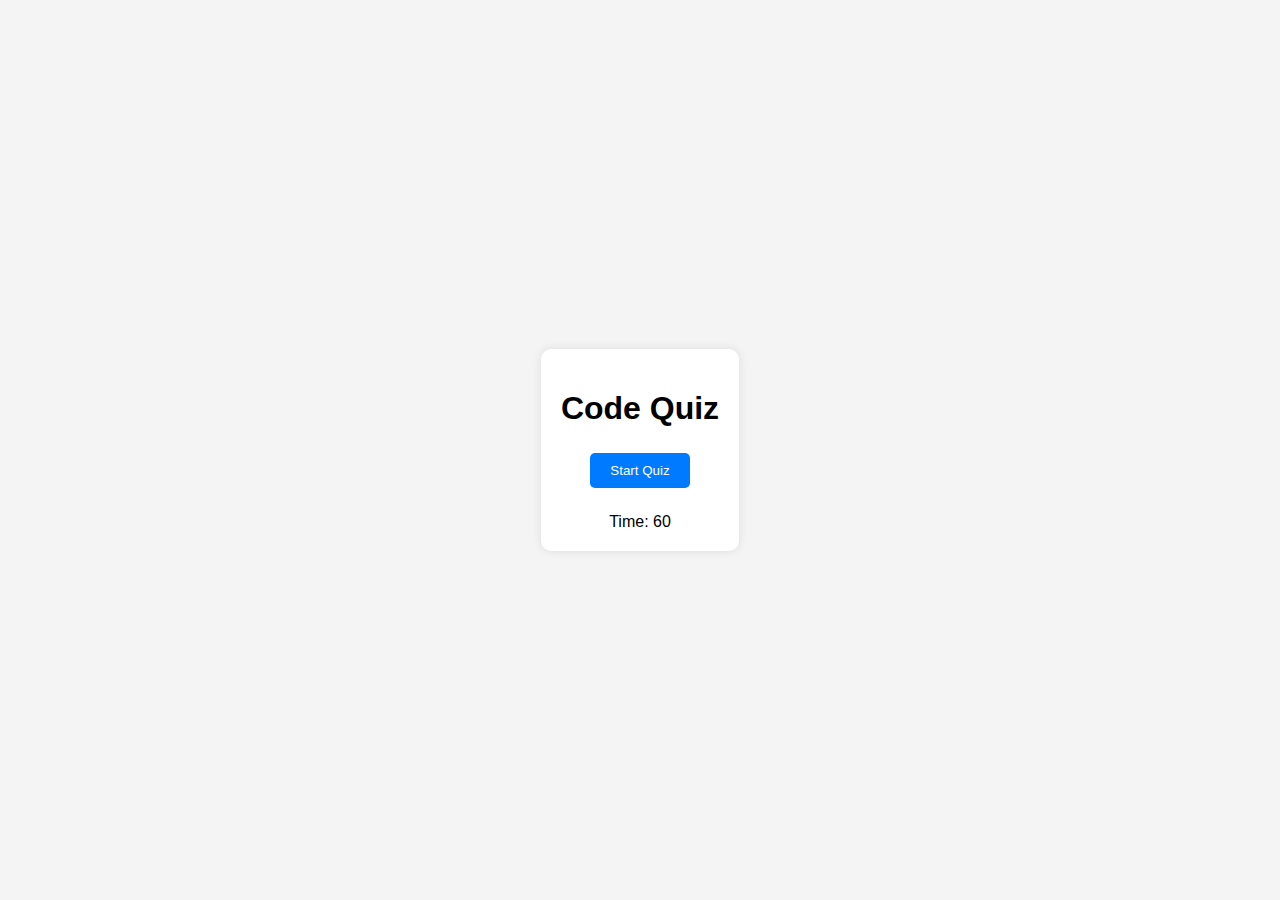
<file: Index.html>
<!DOCTYPE html>
<html lang="en">
<head>
    <meta charset="UTF-8">
    <meta name="viewport" content="width=device-width, initial-scale=1.0">
    <title>Code Quiz</title>
    <link rel="stylesheet" href="CSS Challenge 4.css">
</head>
<body>
    <div id="quiz-container">
        <h1>Code Quiz</h1>
        <button id="start-btn">Start Quiz</button>
        <div id="question-container" class="hide">
            <div id="question">Question text</div>
            <div id="answer-buttons" class="btn-container">
            </div>
        </div>
        <div id="result-container" class="hide">
            <h2>Quiz Over!</h2>
            <p id="score"></p>
            <input type="text" id="initials" placeholder="Enter initials">
            <button id="save-score-btn">Save Score</button>
        </div>
        <div id="timer">Time: <span id="time">60</span></div>
    </div>

    <script src="JS Challenge 4.js"></script>
</body>
</html>
</file>
<file: CSS Challenge 4.css>
body {
    font-family: Arial, sans-serif;
    display: flex;
    justify-content: center;
    align-items: center;
    height: 100vh;
    background-color: #f4f4f4;
    margin: 0;
}

#quiz-container {
    text-align: center;
    background: white;
    padding: 20px;
    border-radius: 10px;
    box-shadow: 0 0 10px rgba(0,0,0,0.1);
}

.hide {
    display: none;
}

.btn-container {
    margin-top: 20px;
}

button {
    margin: 5px;
    padding: 10px 20px;
    background-color: #007BFF;
    color: white;
    border: none;
    border-radius: 5px;
    cursor: pointer;
}

button:hover {
    background-color: #0056b3;
}

#timer {
    margin-top: 20px;
}
</file>
